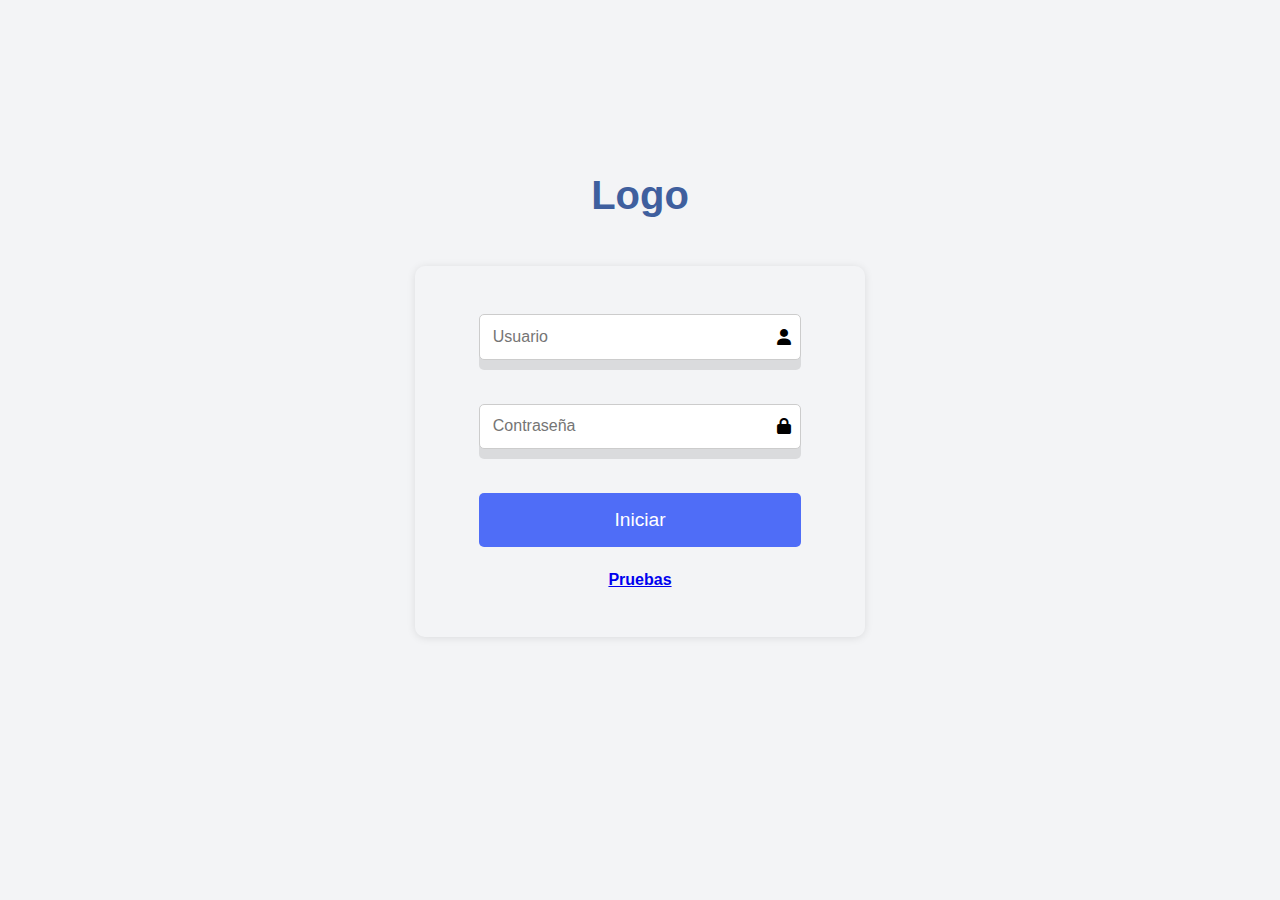
<file: index.html>
<!DOCTYPE html>
<html lang="es">
<head>
    <link href="https://cdnjs.cloudflare.com/ajax/libs/font-awesome/6.0.0/css/all.min.css" rel="stylesheet">

    <meta charset="UTF-8">
    <meta name="viewport" content="width=device-width, initial-scale=1.0">
    <title>Iniciar Sesión</title>
    <link rel="stylesheet" href="estilos/index.css">
</head>
<body>
    <header>
        <h1>Logo</h1>
    </header>
    <main>
        <div class="login-container">
            <form>
                <div class="form-group">
                    <input type="text" id="username" placeholder="Usuario" required>
                    <i class="fas fa-user"></i>

                </div>
                <div class="form-group">
                    <i class="fas fa-lock"></i>
                    <input type="password" id="password" placeholder="Contraseña" required>
                </div>
                <button type="submit">Iniciar</button>
                <a href="vistas/proyectos_habilitados.html">Pruebas</a>
            </form>
        </div>
    </main>
</body>
</html>
</file>
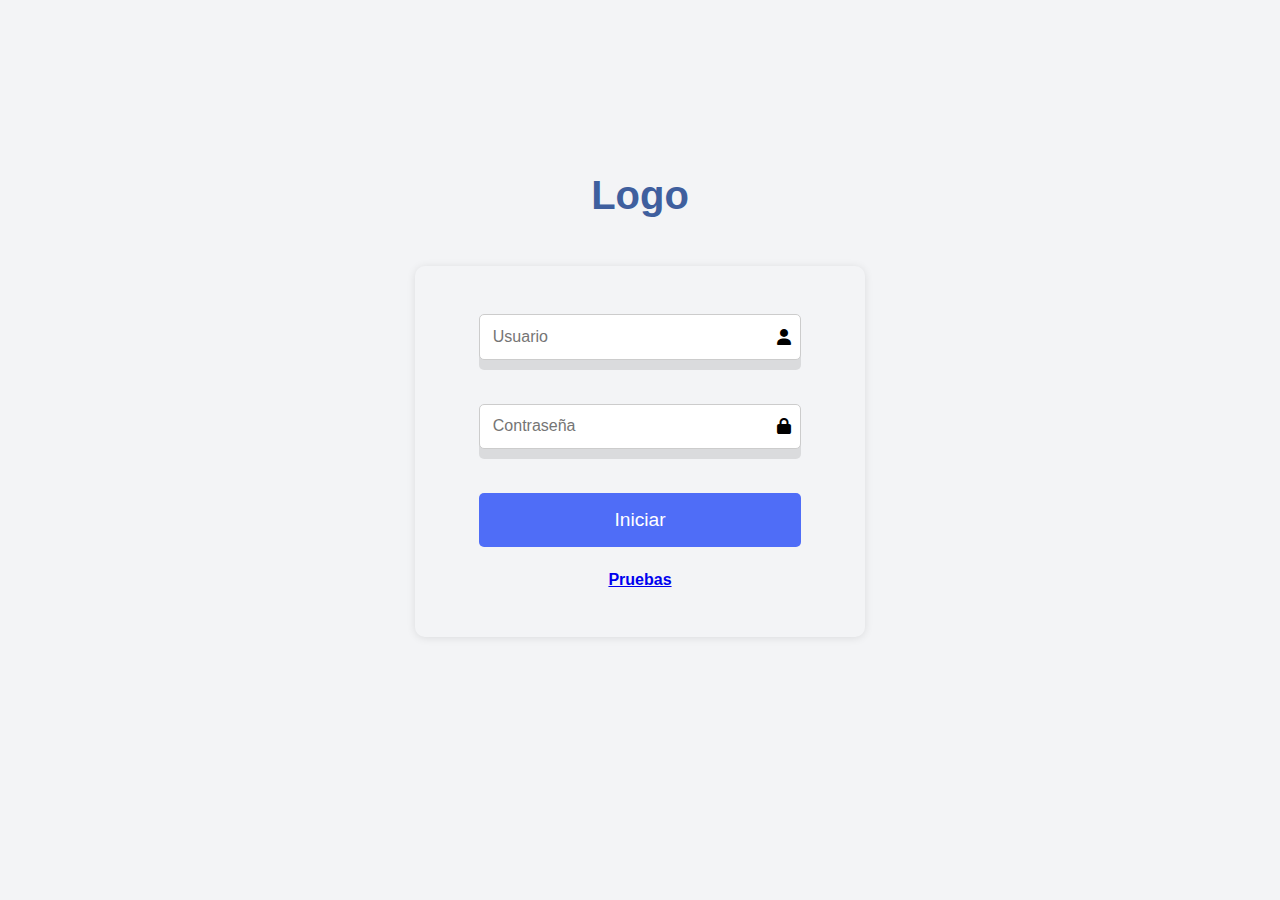
<file: vistas/index.html>
<!DOCTYPE html>
<html lang="es">
<head>
    <link href="https://cdnjs.cloudflare.com/ajax/libs/font-awesome/6.0.0/css/all.min.css" rel="stylesheet">

    <meta charset="UTF-8">
    <meta name="viewport" content="width=device-width, initial-scale=1.0">
    <title>Iniciar Sesión</title>
    <link rel="stylesheet" href="../estilos/index.css">
</head>
<body>
    <header>
        <h1>Logo</h1>
    </header>
    <main>
        <div class="login-container">
            <form>
                <div class="form-group">
                    <input type="text" id="username" placeholder="Usuario" required>
                    <i class="fas fa-user"></i>

                </div>
                <div class="form-group">
                    <i class="fas fa-lock"></i>
                    <input type="password" id="password" placeholder="Contraseña" required>
                </div>
                <button type="submit">Iniciar</button>
                <a href="proyectos_habilitados.html">Pruebas</a>
            </form>
        </div>
    </main>
</body>
</html>
</file>
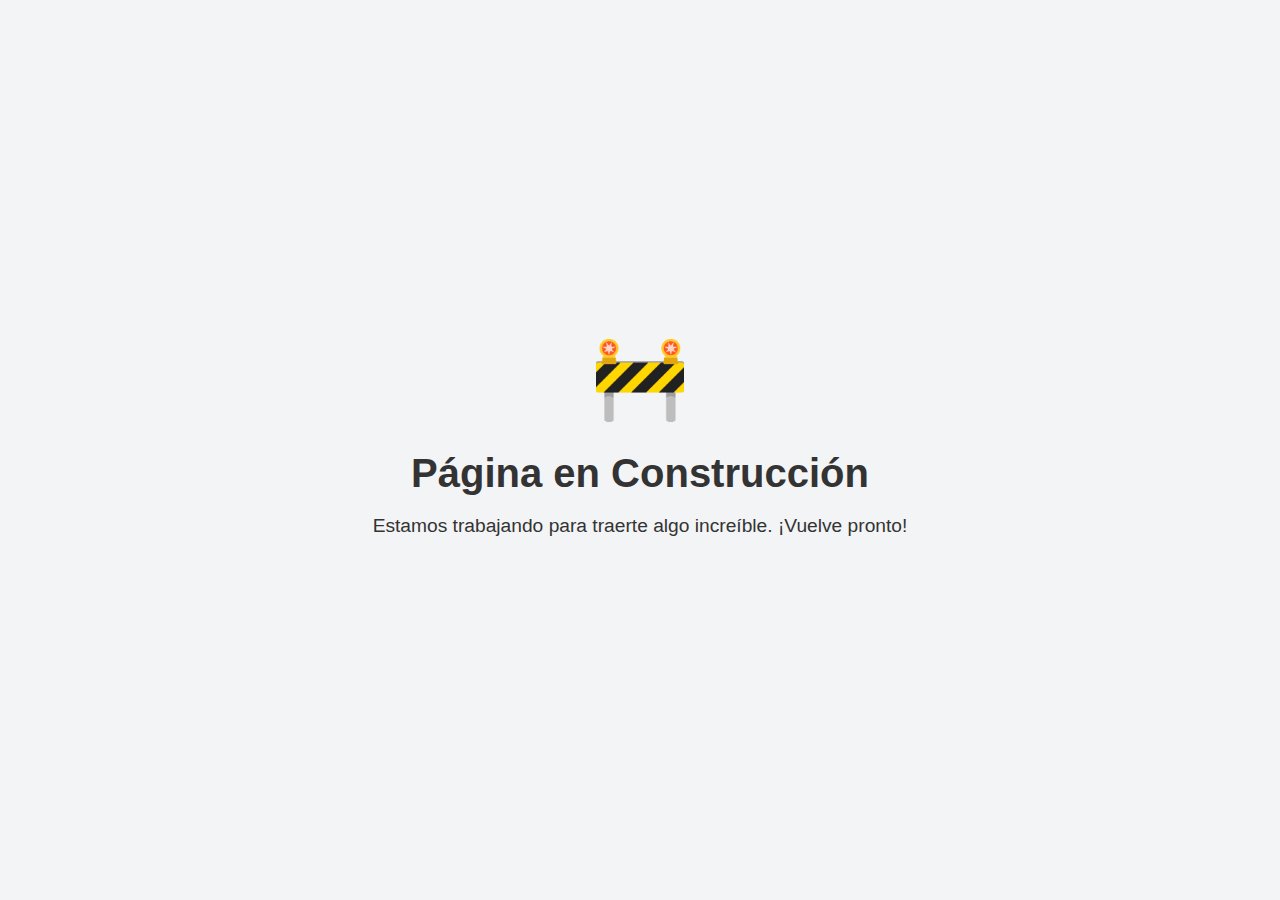
<file: index1 (2).html>
<!DOCTYPE html>
<html lang="es">
<head>
    <meta charset="UTF-8">
    <meta name="viewport" content="width=device-width, initial-scale=1.0">
    <title>Página en Construcción</title>
    <style>
        body {
            display: flex;
            justify-content: center;
            align-items: center;
            height: 100vh;
            margin: 0;
            font-family: Arial, sans-serif;
            background-color: #f3f4f6;
            color: #333;
        }
        .container {
            text-align: center;
        }
        h1 {
            font-size: 2.5rem;
            margin-bottom: 1rem;
        }
        p {
            font-size: 1.2rem;
            margin-bottom: 2rem;
        }
        .icon {
            font-size: 5rem;
            color: #ff9900;
        }
    </style>
</head>
<body>
    <div class="container">
        <div class="icon">🚧</div>
        <h1>Página en Construcción</h1>
        <p>Estamos trabajando para traerte algo increíble. ¡Vuelve pronto!</p>
    </div>
</body>
</html>
</file>
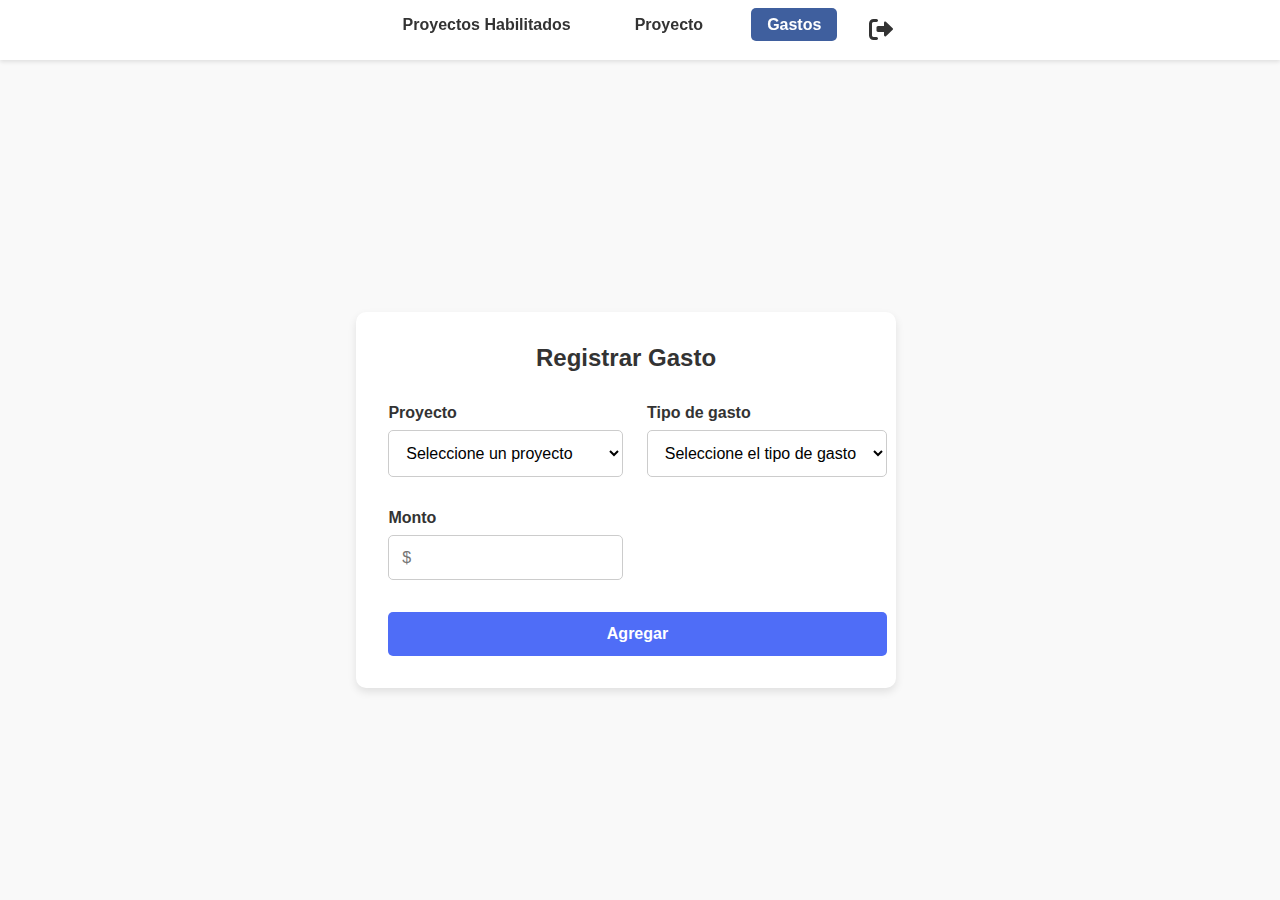
<file: vistas/gastos.html>
<!DOCTYPE html>
<html lang="es">
<head>
    <meta charset="UTF-8">
    <meta name="viewport" content="width=device-width, initial-scale=1.0">
    <title>Barra de Navegación</title>
    <link href="https://cdnjs.cloudflare.com/ajax/libs/font-awesome/6.0.0/css/all.min.css" rel="stylesheet">

    <link rel="stylesheet" href="../estilos/styles2.css">
    <link rel="stylesheet" href="../estilos/gastos.css">
</head>
<body>
    <nav class="navbar">
        <ul class="nav-list">
            <li><a href="proyectos_habilitados.html" class="nav-link active">Proyectos Habilitados</a></li>
            <li><a href="proyecto.html" class="nav-link">Proyecto</a></li>
            <li><a href="gastos.html" class="nav-link">Gastos</a></li>
            <li>
                <div class="logout-icon">
                    <i class="fas fa-sign-out-alt"></i>
                </div>
            </li>
        </ul>
        
    </nav>

    <main>
        <div class="form-container">
            <h2>Registrar Gasto</h2>
        <div id="alert" class="alert"></div>
            
            <form id="gastoForm" class="gasto-form">
                <div class="form-group">
                    <label for="proyecto">Proyecto</label>
                    <select id="proyecto" name="proyecto">
                        <option value="" disabled selected>Seleccione un proyecto</option>
                        <option value="cuernavaca">Sucursal-Cuernavaca</option>
                        <option value="valle">Sucursal-Valle de Bravo</option>
                    </select>
                </div>
                <div class="form-group">
                    <label for="tipo">Tipo de gasto</label>
                    <select id="tipo" name="tipo">
                        <option value="" disabled selected>Seleccione el tipo de gasto</option>
                        <option value="ingreso">Ingreso</option>
                        <option value="egreso">Egreso</option>
                    </select>
                </div>
                <div class="form-group">
                    <label for="monto">Monto</label>
                    <input type="number" id="monto" name="monto" placeholder="$">
                </div>
                <button type="submit" class="submit-btn">Agregar</button>
            </form>
        </div>
    
    </main>
    
    <script src="../js/script.js"></script>
    <script src="../js/gastos.js" ></script>
</body>
</html>
</file>
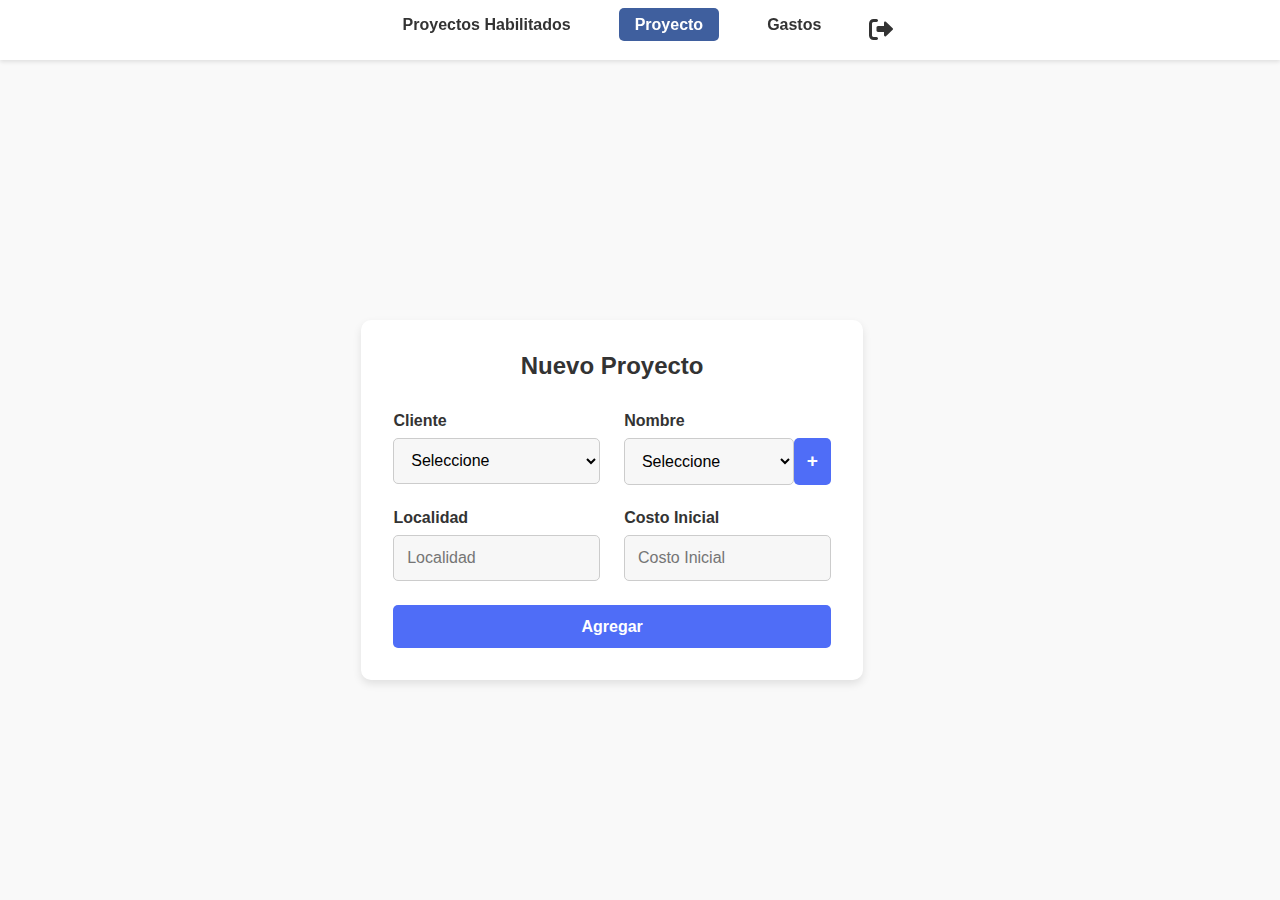
<file: vistas/proyecto.html>
<!DOCTYPE html>
<html lang="es">
<head>
    <meta charset="UTF-8">
    <meta name="viewport" content="width=device-width, initial-scale=1.0">
    <title>Nuevo Proyecto</title>
    <link href="https://cdnjs.cloudflare.com/ajax/libs/font-awesome/6.0.0/css/all.min.css" rel="stylesheet">
    <link rel="stylesheet" href="../estilos/styles2.css">
    <link rel="stylesheet" href="../estilos/proyecto.css">

</head>
<body>
    <nav class="navbar">
        <ul class="nav-list">
            <li><a href="proyectos_habilitados.html" class="nav-link active">Proyectos Habilitados</a></li>
            <li><a href="proyecto.html" class="nav-link">Proyecto</a></li>
            <li><a href="gastos.html" class="nav-link">Gastos</a></li>
            <li>
                <div class="logout-icon">
                    <i class="fas fa-sign-out-alt"></i>
                </div>
            </li>
        </ul>
    </nav>
    <main>
        <div class="form-container">
            <h2>Nuevo Proyecto</h2>
            <form id="projectForm" class="project-form">
                <div class="form-group">
                    <label for="cliente">Cliente</label>
                    <select id="cliente" name="cliente">
                        <option value="" disabled selected>Seleccione</option>
                        <option value="cliente1">Cliente 1</option>
                        <option value="cliente2">Cliente 2</option>
                    </select>
                </div>
                <div class="form-group">
                    <label for="nombre">Nombre</label>
                    <div class="input-group">
                        <select id="nombre" name="nombre">
                            <option value="" disabled selected>Seleccione</option>
                            <option value="victor">Victor</option>
                            <option value="fernando">Fernando</option>
                        </select>
                        <button type="button" class="add-btn" onclick="openModal()">+</button>
                    </div>
                </div>
                <div class="form-group">
                    <label for="localidad">Localidad</label>
                    <input type="text" id="localidad" name="localidad" placeholder="Localidad">
                </div>
                <div class="form-group">
                    <label for="costo">Costo Inicial</label>
                    <input type="number" id="costo" name="costo" placeholder="Costo Inicial">
                </div>
                <button type="submit" class="submit-btn">Agregar</button>
            </form>
        </div>
    </main>
    
     <!-- Modal -->
     <div id="userModal" class="modal">
        <div class="modal-content">
            <span class="close-button" onclick="closeModal()">&times;</span>
            <h2>Nuevo usuario</h2>
            <form class="modal-form">
                <div class="form-group">
                    <label for="nombreModal">Nombre</label>
                    <input type="text" id="nombreModal" placeholder="Nombre">
                </div>
                <div class="form-group">
                    <label for="localidadModal">Localidad</label>
                    <input type="text" id="localidadModal" placeholder="Localidad">
                </div>
                <div class="form-group">
                    <label for="telefonoModal">Teléfono</label>
                    <input type="text" id="telefonoModal" placeholder="Teléfono">
                </div>
                <button type="submit" class="submit-btn">Registrar</button>
            </form>
        </div>
    </div>


    <div id="alert" class="alert"></div>
    <script src="../js/proyecto.js"></script>

</body>
</html>
</file>
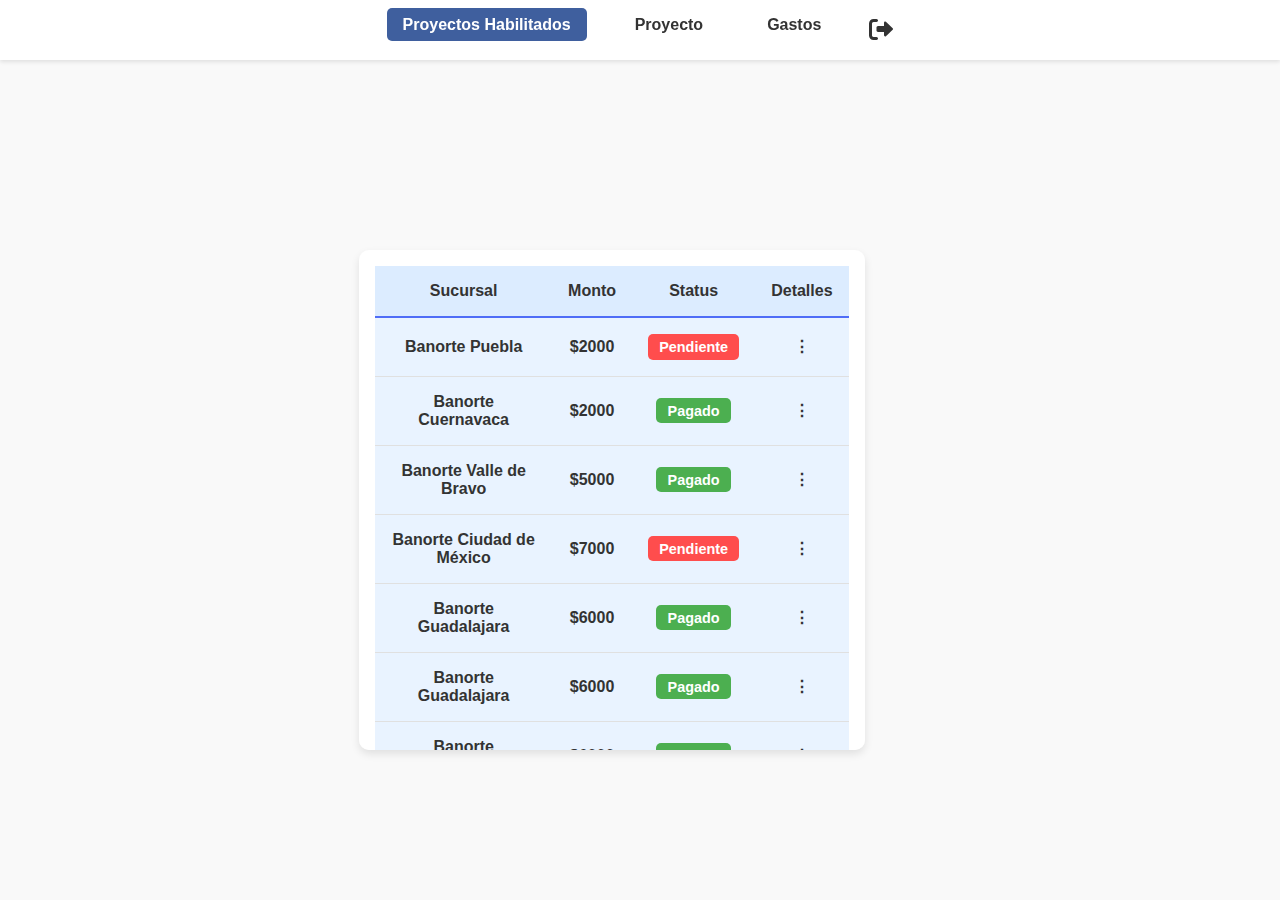
<file: vistas/proyectos_habilitados.html>
<!DOCTYPE html>
<html lang="es">
<head>
    <meta charset="UTF-8">
    <meta name="viewport" content="width=device-width, initial-scale=1.0">
    <title>Barra de Navegación</title>
    <link href="https://cdnjs.cloudflare.com/ajax/libs/font-awesome/6.0.0/css/all.min.css" rel="stylesheet">

    <link rel="stylesheet" href="../estilos/styles2.css">
    <link rel="stylesheet" href="../estilos/proyectos_habilitados.css">

</head>
<body>
    <nav class="navbar">
        <ul class="nav-list">
            <li><a href="proyectos_habilitados.html" class="nav-link">Proyectos Habilitados</a></li>
            <li><a href="proyecto.html" class="nav-link">Proyecto</a></li>
            <li><a href="gastos.html" class="nav-link">Gastos</a></li>

            <li>
                <div class="logout-icon">
                    <i class="fas fa-sign-out-alt"></i>
                </div>
            </li>
        </ul>
        
    </nav>

    <main>
        <div class="table-container">
            <table class="styled-table">
                <thead>
                    <tr>
                        <th>Sucursal</th>
                        <th>Monto</th>
                        <th>Status</th>
                        <th>Detalles</th>
                    </tr>
                </thead>
                <tbody>
                    <tr>
                        <td>Banorte Puebla</td>
                        <td>$2000</td>
                        <td><span class="status pending">Pendiente</span></td>
                        <td class="action-cell">
                            <span class="action-icon" onclick="openModal()">⋮</span>
                        </td>
                    </tr>
                    <tr>
                        <td>Banorte Cuernavaca</td>
                        <td>$2000</td>
                        <td><span class="status paid">Pagado</span></td>
                        <td>⋮</td>
                    </tr>
                    <tr>
                        <td>Banorte Valle de Bravo</td>
                        <td>$5000</td>
                        <td><span class="status paid">Pagado</span></td>
                        <td>⋮</td>
                    </tr>
                    <!-- Agrega más filas aquí para probar el scroll -->
                    <tr>
                        <td>Banorte Ciudad de México</td>
                        <td>$7000</td>
                        <td><span class="status pending">Pendiente</span></td>
                        <td>⋮</td>
                    </tr>
                    
                    <tr>
                        <td>Banorte Guadalajara</td>
                        <td>$6000</td>
                        <td><span class="status paid">Pagado</span></td>
                        <td>⋮</td>
                    </tr><tr>
                        <td>Banorte Guadalajara</td>
                        <td>$6000</td>
                        <td><span class="status paid">Pagado</span></td>
                        <td>⋮</td>
                    </tr><tr>
                        <td>Banorte Guadalajara</td>
                        <td>$6000</td>
                        <td><span class="status paid">Pagado</span></td>
                        <td>⋮</td>
                    </tr><tr>
                        <td>Banorte Guadalajara</td>
                        <td>$6000</td>
                        <td><span class="status paid">Pagado</span></td>
                        <td>⋮</td>
                    </tr><tr>
                        <td>Banorte Guadalajara</td>
                        <td>$6000</td>
                        <td><span class="status paid">Pagado</span></td>
                        <td>⋮</td>
                    </tr>
                </tbody>
            </table>
        </div>
    </main>
    
    <!-- Modal -->
    <div id="detailsModal" class="modal">
        <div class="modal-content">
            <span class="close-button" onclick="closeModal()">&times;</span>
            <h2>Detalles del proyecto</h2>
            <div class="modal-details">
                <div class="detail-item">
                    <label>Cliente</label>
                    <span>xxxxxx</span>
                </div>
                <div class="detail-item">
                    <label>Nombre</label>
                    <span>xxxxxx</span>
                </div>
                <div class="detail-item">
                    <label>Localidad</label>
                    <span>xxxxxxxxx</span>
                </div>
                <div class="detail-item">
                    <label>Costo Inicial</label>
                    <span>xxxxxxxxxxx</span>
                </div>
                <div class="detail-item">
                    <label>Sucursal</label>
                    <span>xxxxxxxxxxx</span>
                </div>
                <div class="detail-item">
                    <label>Monto</label>
                    <span>xxxxxxxxxxx</span>
                </div>
            </div>
        </div>
    </div>

    <script src="../js/proyectos_habilitados.js"></script>
</body>
</html>
</file>
<file: estilos/index.css>
* {
    margin: 0;
    padding: 0;
    box-sizing: border-box;
}

body {
    font-family: Arial, sans-serif;
    font-weight: bold;
    background-color: #f3f4f6;
    display: flex;
    flex-direction: column;
    align-items: center;
    justify-content: center;
    height: 90vh;
}

header {
    margin-bottom: 2rem;
    text-align: center;
}

h1 {
    font-size: rem;
    color: #3f5f9e;
}

main {
    width: 100%;
    display: flex;
    justify-content: center;
}

.login-container {
    padding: 5rem 3rem 5rem 3rem; 
    border-radius: 10px;
    box-shadow: 0 1px 8px rgba(0, 0, 0, 0.1);
    text-align: center;
    width: 400px;
}

.icon {
    font-size: 3rem;
    margin-bottom: 1.5rem;
}

form {
    display: flex;
    flex-direction: column;
    gap: 1.5rem;
}

.form-group {
    position: relative;
    margin-bottom: 20px;
}

.form-group input {
    padding: 10px 35px 10px 10px;
    padding: 0.8rem;
    width: 100%;
    border: 1px solid #ccc;
    border-radius: 5px;
    font-size: 1rem;
    box-shadow: 0 10px 0px rgba(0, 0, 0, 0.1);
}
.form-group i {
    position: absolute;
    right: 10px; /* Coloca el ícono a la derecha del input */
    top: 50%;
    transform: translateY(-50%);
    color: #000000;
    pointer-events: none; /* Hace que el ícono no sea clickeable */
}

button {
    padding: 0.8rem;
    background-color: #4f6df7;
    color: white;
    border: none;
    border-radius: 5px;
    cursor: pointer;
    font-size: 1rem;
    transition: background-color 0.3s;
}

button:hover {
    background-color: #3d57c5;
}

/* Estilos específicos para desktop */
@media (min-width: 1024px) {
    header {
        margin-bottom: 3rem;
    }

    h1 {
        font-size: 2.5rem;
    }


    .login-container {
        
        padding: 3rem 4rem;
        width: 450px;
    }

    input, button {
        font-size: 1.2rem;
        padding: 1rem;
    }

    .icon {
        font-size: 4rem;
        margin-bottom: 2rem;
    }
}
</file>
<file: estilos/gastos.css>
* {
    margin: 0;
    padding: 0;
    box-sizing: border-box;
}

body {
    font-family: Arial, sans-serif;
    background-color: #f9f9f9;
    display: flex;
    justify-content: center;
    align-items: center;
    height: 100vh;
}

.form-container {
    background-color: #ffffff;
    padding: 2rem;
    border-radius: 10px;
    box-shadow: 0 4px 8px rgba(0, 0, 0, 0.1);
    text-align: center;
    width: 90%;
    max-width: 600px;
    margin: 1rem; 
}

h2 {
    font-size: 1.5rem;
    margin-bottom: 2rem;
    color: #333;
}

.gasto-form {
    display: grid;
    grid-template-columns: 1fr 1fr; 
    gap: 1.5rem; 
    margin-top: 1rem; 
}

.form-group {
    display: flex;
    flex-direction: column;
    text-align: left;
    gap: 0.5rem; 
}

label {
    font-weight: bold;
    color: #333;
}

select, input {
    padding: 0.8rem;
    border: 1px solid #ccc;
    border-radius: 5px;
    font-size: 1rem;
    background-color: #ffffff;
    margin-bottom: 0.5rem; 
}

button {
    grid-column: span 2; 
    padding: 0.8rem;
    background-color: #4f6df7;
    color: white;
    border: none;
    border-radius: 5px;
    cursor: pointer;
    font-size: 1rem;
    font-weight: bold;
    text-align: center;
}

button:hover {
    background-color: #3d57c5;
}

/* Alertas */
.alert {
    display: none;
    position: fixed;
    top: 10px;
    right: 10px;
    padding: 1rem;
    border-radius: 5px;
    font-weight: bold;
    color: white;
    z-index: 1000;
}

.alert.success {
    background-color: #4caf50;
}

.alert.error {
    background-color: #f44336;
}

/* Responsividad para móvil */
@media (max-width: 768px) {
    .gasto-form {
        grid-template-columns: 1fr; /* Cambia a una columna */
    }

    button {
        grid-column: span 1; /* Botón ocupa toda la fila */
    }
}
</file>
<file: estilos/proyecto.css>
* {
    margin: 0;
    padding: 0;
    box-sizing: border-box;
}

body {
    font-family: Arial, sans-serif;
    background-color: #f9f9f9;
    display: flex;
    justify-content: center;
    align-items: center;
    height: 100vh;
}

.form-container {
    background-color: #ffffff;
    padding: 2rem;
    border-radius: 10px;
    box-shadow: 0 4px 8px rgba(0, 0, 0, 0.1);
    text-align: center;
    width: 90%;
    max-width: 600px;
}

h2 {
    margin-bottom: 2rem;
    font-size: 1.5rem;
    color: #333;
}

.project-form {
    display: grid;
    grid-template-columns: 1fr; /* Por defecto, 1 columna */
    gap: 1.5rem; /* Espaciado entre inputs */
}

/* Estilo de cada grupo de formulario */
.form-group {
    text-align: left;
}

label {
    display: block;
    margin-bottom: 0.5rem;
    font-weight: bold;
    color: #333;
}

select, input {
    width: 100%;
    padding: 0.8rem;
    border: 1px solid #ccc;
    border-radius: 5px;
    font-size: 1rem;
    background-color: #f7f7f7;
}

.input-group {
    display: flex;
    align-items: center;
}

.input-group input {
    flex: 1;
    margin-right: 0.5rem;
}

.add-btn {
    padding: 0.8rem;
    background-color: #4f6df7;
    color: white;
    border: none;
    border-radius: 5px;
    cursor: pointer;
    font-size: 1.2rem;
    font-weight: bold;
}

.add-btn:hover {
    background-color: #3d57c5;
}

.submit-btn {
    padding: 0.8rem;
    background-color: #4f6df7;
    color: white;
    border: none;
    border-radius: 5px;
    cursor: pointer;
    font-size: 1rem;
    font-weight: bold;
}

.submit-btn:hover {
    background-color: #3d57c5;
}

/* Responsividad: Dos columnas para pantallas grandes */
@media (min-width: 768px) {
    .project-form {
        grid-template-columns: 1fr 1fr; /* Cambia a 2 columnas */
    }

    .submit-btn {
        grid-column: span 2; /* Botón ocupa el ancho completo */
    }
}


/* Alertas */
.alert {
    display: none;
    position: fixed;
    top: 10px;
    right: 10px;
    padding: 1rem;
    border-radius: 5px;
    font-weight: bold;
    color: white;
    z-index: 1000;
}

.alert.success {
    background-color: #4caf50;
}

.alert.error {
    background-color: #f44336;
}


/* Modal */
.modal {
    display: none;
    position: fixed;
    top: 0;
    left: 0;
    width: 100%;
    height: 100%;
    background-color: rgba(0, 0, 0, 0.5);
    justify-content: center;
    align-items: center;
}

.modal-content {
    background-color: #fff;
    padding: 2rem;
    border-radius: 10px;
    text-align: center;
    width: 90%;
    max-width: 400px;
    box-shadow: 0 4px 8px rgba(0, 0, 0, 0.1);
}

.close-button {
    font-size: 1.5rem;
    font-weight: bold;
    color: #333;
    float: right;
    cursor: pointer;
}

.icon {
    font-size: 3rem;
    margin-bottom: 1.5rem;
}

.modal-form {
    display: flex;
    flex-direction: column;
    gap: 1rem;
}

.submit-btn {
    padding: 0.8rem;
    background-color: #4f6df7;
    color: white;
    border: none;
    border-radius: 5px;
    cursor: pointer;
    font-size: 1rem;
    font-weight: bold;
}

.submit-btn:hover {
    background-color: #3d57c5;
}
</file>
<file: estilos/proyectos_habilitados.css>
* {
    margin: 0;
    padding: 0;
    box-sizing: border-box;
}

body {
    font-family: Arial, sans-serif;
    background-color: #f9f9f9;
    display: flex;
    justify-content: center;
    align-items: center;
    height: 100vh;
}

.table-container {
    background-color: #ffffff;
    padding: 1rem;
    border-radius: 10px;
    box-shadow: 0 4px 8px rgba(0, 0, 0, 0.1);
    width: 90%;
    max-width: 800px;
    max-height: 400px; /* Altura máxima para habilitar el scroll */
    overflow-y: auto; /* Habilitar scroll vertical */
    overflow-x: hidden; /* Ocultar scroll horizontal */
}

.styled-table {
    width: 100%;
    border-collapse: collapse;
    text-align: left;
}

.styled-table thead tr {
    background-color: #dcecff;
    border-bottom: 2px solid #4f6df7;
}

.styled-table th, .styled-table td {
    padding: 1rem;
    border-bottom: 1px solid #e0e0e0;
}

.styled-table tbody tr {
    background-color: #e9f3ff;
}

.styled-table tbody tr:hover {
    background-color: #d6ebff;
}

.styled-table th {
    font-weight: bold;
    text-align: center;
}

.styled-table td {
    text-align: center;
    font-weight: bold;
}

/* Estilos para el estado */
.status {
    display: inline-block;
    padding: 0.3rem 0.7rem;
    border-radius: 5px;
    color: #fff;
    font-size: 0.9rem;
    font-weight: bold;
}

.status.pending {
    background-color: #ff4d4d; /* Rojo */
}

.status.paid {
    background-color: #4caf50; /* Verde */
}

/* Responsividad */
@media (max-width: 768px) {
    .table-container {
        max-width: 100%;
        padding: 0.5rem;
    }

    .styled-table th, .styled-table td {
        font-size: 0.9rem;
        padding: 0.5rem;
    }

    .status {
        font-size: 0.8rem;
    }
}

/* Tamaño más grande para desktop */
@media (min-width: 1024px) {
    .table-container {
        max-width: 1000px;
        max-height: 500px; /* Aumenta la altura máxima */
    }

    .styled-table th, .styled-table td {
        font-size: 1rem;
    }
}






/* Modal */
.modal {
    display: none;
    position: fixed;
    top: 0;
    left: 0;
    width: 100%;
    height: 100%;
    background-color: rgba(0, 0, 0, 0.5);
    justify-content: center;
    align-items: center;
}

.modal-content {
    background-color: #fff;
    border-radius: 10px;
    padding: 2rem;
    width: 90%;
    max-width: 400px;
    box-shadow: 0 4px 8px rgba(0, 0, 0, 0.1);
}

.close-button {
    font-size: 1.5rem;
    color: #333;
    float: right;
    cursor: pointer;
}

.modal-details {
    display: flex;
    flex-direction: column;
    gap: 1rem;
    margin-top: 1rem;
}

.detail-item {
    display: flex;
    justify-content: space-between;
}

.detail-item label {
    font-weight: bold;
    color: #333;
}
</file>
<file: estilos/styles2.css>
/* Reset básico */
* {
    margin: 0;
    padding: 0;
    box-sizing: border-box;
}

body {
    font-family: Arial, sans-serif;
    background-color: #f9f9f9;
    color: #333;
}

/* Estilo de la barra de navegación */
.navbar {
    position: fixed;
    top: 0;
    left: 0;
    width: 100%;
    background-color: #ffffff;
    padding: 1rem 2rem;
    box-shadow: 0 2px 4px rgba(0, 0, 0, 0.1);
    z-index: 1000;
}

.nav-list {
    list-style: none;
    display: flex;
    justify-content: center;
    gap: 2rem;
}

.nav-link {
    text-decoration: none;
    color: #333;
    font-weight: bold;
    transition: color 0.3s ease, background-color 0.3s ease;
    padding: 0.5rem 1rem;
    border-radius: 5px;
}

.nav-link:hover {
    color: #ffffff;
    background-color: #3f5f9e;
}

/* Estilo para el enlace activo */
.nav-link.active {
    color: #ffffff;
    background-color: #3f5f9e;
}

/* Estilo responsivo */
@media (max-width: 768px) {
    .nav-list {
        flex-direction: column;
        gap: 1rem;
        align-items: center;
    }

    .navbar {
        text-align: center;
    }
}

main {
    margin-top: 100px; /* Para evitar que el contenido quede detrás del navbar */
    padding: 2rem;
}

/*cerar sesion*/
.nav-link:hover {
    color: #3f5f9e;
}

.logout-icon {
    cursor: pointer;
    font-size: 1.5rem;
    color: #333;
    transition: color 0.3s ease;
}

.logout-icon:hover {
    color: #ff0000;
}
</file>
